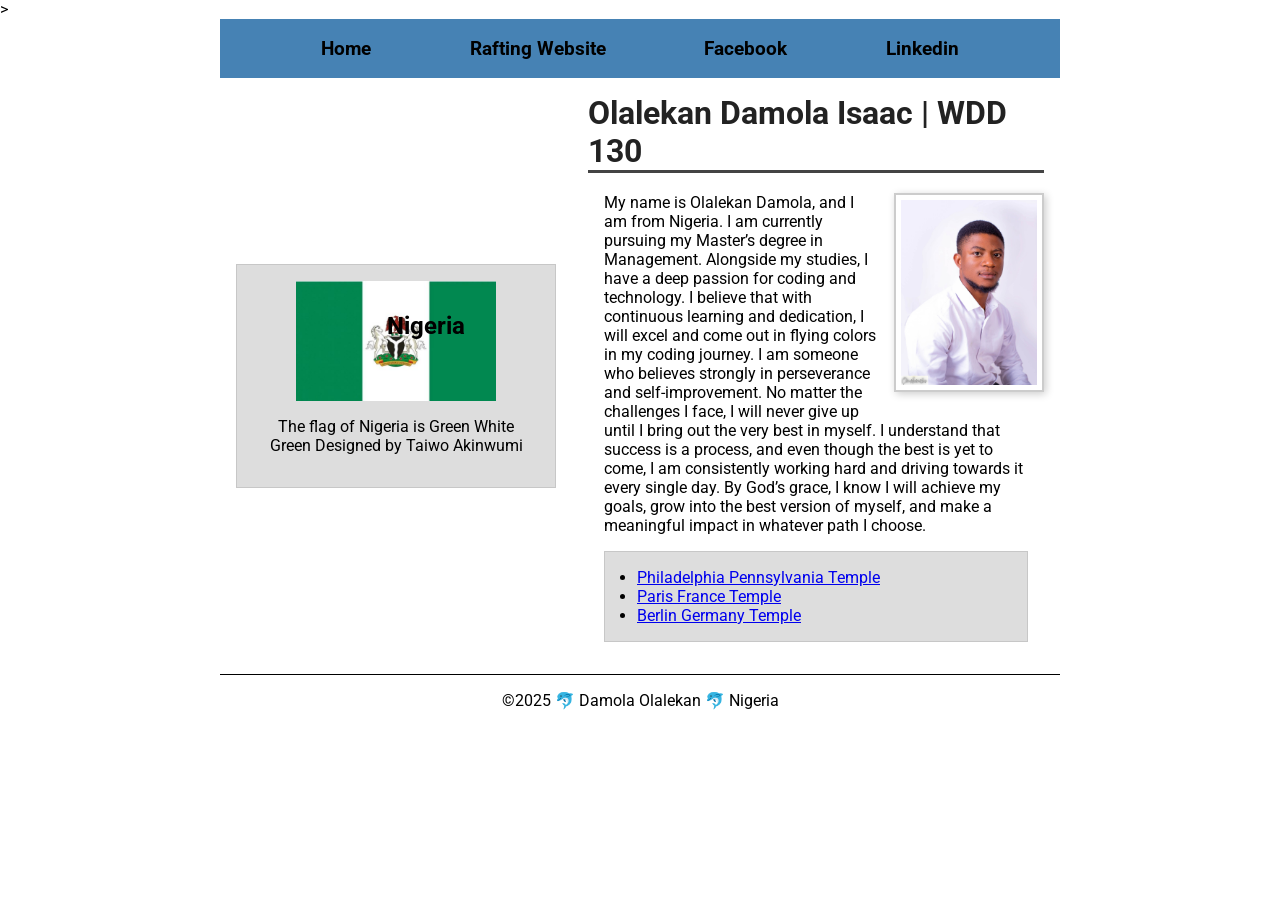
<file: index.html>
<!-- 27 January 2023 -->>
<!DOCTYPE html>
<html lang="en-US">

<head>
    <meta charset="utf-8">
    <meta name="viewport" content="width=device-width, initial-scale=1.0">
    <title> WDD 130 | Damola Olalekan </title>
    <meta name="description" content="This is the home page for my web development course.">
    <meta name="author" content="Damola Olalekan">

    <link rel="stylesheet" href="styles/styles.css">
    <link rel="preconnect" href="https://fonts.googleapis.com">
    <link rel="preconnect" href="https://fonts.gstatic.com" crossorigin>
    <link href="https://fonts.googleapis.com/css2?family=Roboto:ital,wght@0,100..900;1,100..900&display=swap"
        rel="stylesheet">
</head>

<body>
    <header>
        <nav>
            <a href="#">Home</a>
            <a href="wwr/">Rafting Website</a>
            <a href=" https://facebook.com">Facebook</a>
            <a href="https://linkedin.com">Linkedin</a>
        </nav>
    </header>
    <div class="grid">
        <main>
            <h1>Olalekan Damola Isaac | WDD 130</h1>
            <img src="images/profile.jpg" alt="Damola Olalekan" width="200">
            <p>My name is Olalekan Damola, and I am from Nigeria. I am currently pursuing my Master’s degree in
                Management.
                Alongside
                my studies, I have a deep passion for coding and technology. I believe that with continuous learning and
                dedication, I
                will excel and come out in flying colors in my coding journey.

                I am someone who believes strongly in perseverance and self-improvement. No matter the challenges I
                face, I
                will never
                give up until I bring out the very best in myself. I understand that success is a process, and even
                though
                the best is
                yet to come, I am consistently working hard and driving towards it every single day.

                By God’s grace, I know I will achieve my goals, grow into the best version of myself, and make a
                meaningful
                impact in
                whatever path I choose.</p>
            <ul class="box indent">
                <li><a href="https://www.churchofjesuschrist.org/temples/details/philadelphia-pennsylvania-temple"
                        target="_blank">Philadelphia Pennsylvania Temple</a></li>
                <li><a href="https://www.churchofjesuschrist.org/temples/details/paris-france-temple"
                        target="_blank">Paris
                        France Temple</a></li>
                <li><a href="https://www.churchofjesuschrist.org/temples/details/lima-peru-los-olivos-temple"
                        target="_blank">Berlin Germany Temple</a></li>
            </ul>
        </main>
        <aside class="box">
            <h2>Nigeria</h2>
            <img src="images/flag-500x302.jpg" alt="Nigeria Flag">
            <p>The flag of Nigeria is Green White Green Designed by Taiwo Akinwumi</p>
        </aside>
    </div>
    <footer>
        <p>©️2025 🐬 Damola Olalekan 🐬 Nigeria</p>
    </footer>

</body>

</html>
</file>
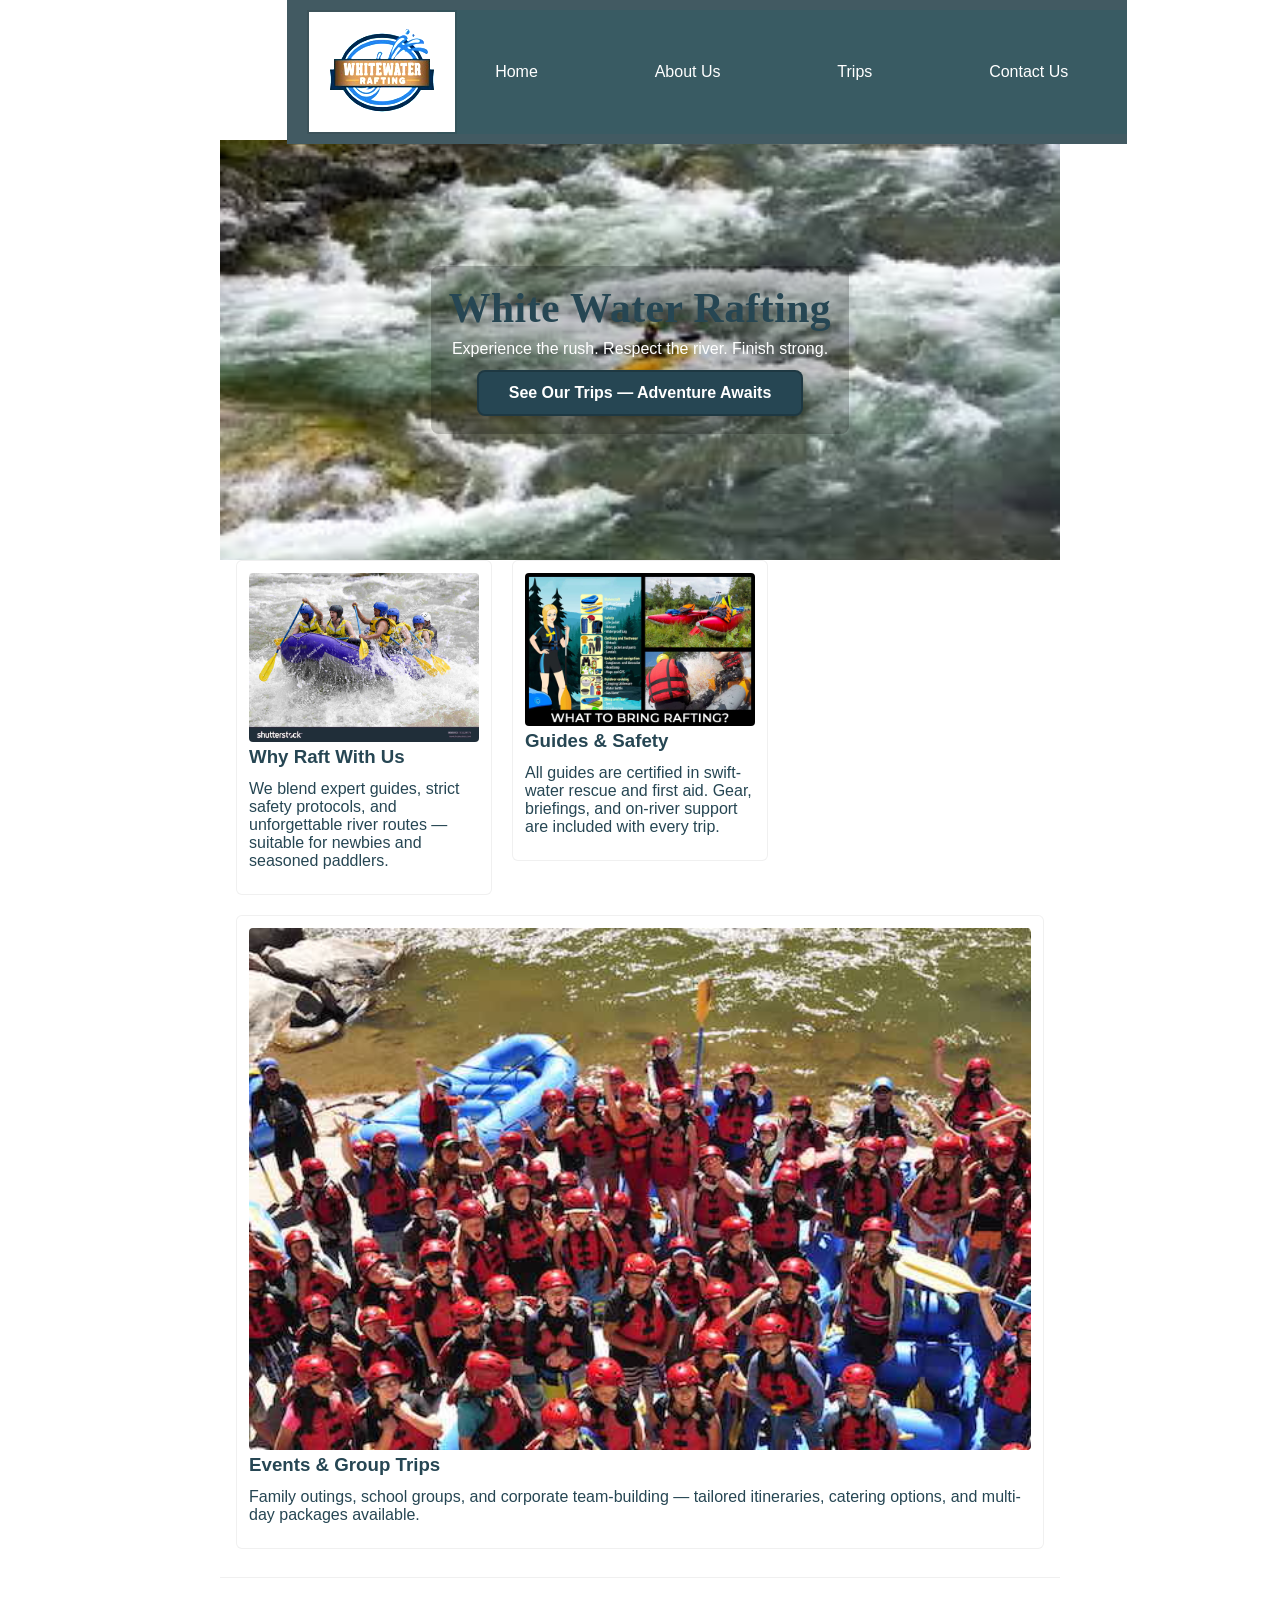
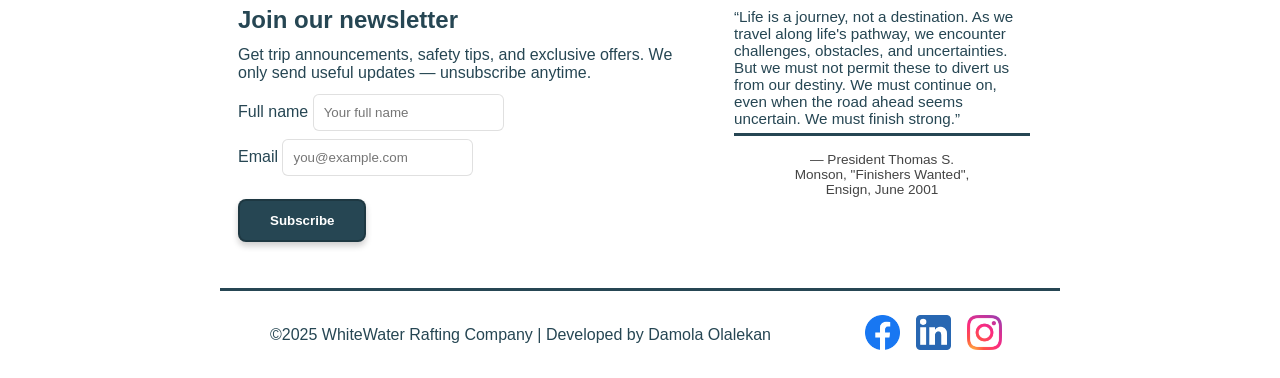
<file: wwr/index.html>
<!DOCTYPE html>
<html lang="en">

<head>
    <meta charset="UTF-8">
    <meta name="viewport" content="width=device-width, initial-scale=1.0">
    <title>White Water Rafting -Home</title>
    <meta name="description"
        content="Home — White Water Rafting. Adventures, trips, and newsletter sign-up for river rafting excursions." />
    <link rel="stylesheet" href="styles/rafting.css">
</head>

<body>
    <header>
        <img src="images/wwrblue.jpg" alt="WhiteWater Rafting Logo">
        <nav>
            <a href="index.html">Home</a>
            <a href="about.html">About Us</a>
            <a href="trips.html">Trips</a>
            <a href="contact.html">Contact Us</a>
        </nav>

    </header>
    <main>
        <section class="hero2" role="region" aria-label="Hero banner">
            <div class="hero-content">
                <h1 class="h1">White Water Rafting</h1>
                <p class="hero-sub">Experience the rush. Respect the river. Finish strong.</p>
                <a class="btn btn-primary" href="trips.html">See Our Trips — Adventure Awaits</a>
            </div>
        </section>

        <section class="intro-grid container">
            <h2 class="sr-only">Our purpose and offerings</h2>

            <article class="grid-item">
                <figure>
                    <img src="images/group-rapids.jpg" alt="Group navigating rapids" width="400" height="260">
                    <figcaption class="sr-only">Group navigating rapids</figcaption>
                </figure>
                <h3>Why Raft With Us</h3>
                <p>We blend expert guides, strict safety protocols, and unforgettable river routes — suitable for
                    newbies
                    and seasoned paddlers.</p>
            </article>

            <article class="grid-item">
                <figure>
                    <img src="images/guide-safety.jpg" alt="Guide giving safety instructions" width="400" height="260">
                    <figcaption class="sr-only">Guide explaining safety</figcaption>
                </figure>
                <h3>Guides & Safety</h3>
                <p>All guides are certified in swift-water rescue and first aid. Gear, briefings, and on-river support
                    are
                    included with every trip.</p>
            </article>

            <article class="grid-item wide">
                <figure>
                    <img src="images/group-celebrate.jpg" alt="Group celebrating after trip" width="800" height="260">
                    <figcaption class="sr-only">Group celebrating after trip</figcaption>
                </figure>
                <h3>Events & Group Trips</h3>
                <p>Family outings, school groups, and corporate team-building — tailored itineraries, catering options,
                    and
                    multi-day packages available.</p>
            </article>
        </section>


        <section class="newsletter-cta container">
            <div class="newsletter">
                <h2 id="newsletter-heading">Join our newsletter</h2>
                <p>Get trip announcements, safety tips, and exclusive offers. We only send useful updates — unsubscribe
                    anytime.</p>

                <form action="#" method="post" class="newsletter-form" novalidate>
                    <div class="form-row">
                        <label for="name">Full name</label>
                        <input id="name" name="name" type="text" required placeholder="Your full name" />
                    </div>

                    <div class="form-row">
                        <label for="email">Email</label>
                        <input id="email" name="email" type="email" required placeholder="you@example.com" />
                    </div>

                    <div class="form-row">
                        <button class="btn btn-primary" type="submit">Subscribe</button>
                    </div>
                </form>
            </div>

            <aside class="quote">
                <blockquote>
                    “Life is a journey, not a destination. As we travel along life's pathway, we encounter challenges,
                    obstacles, and uncertainties. But we must not permit these to divert us from our destiny. We must
                    continue on, even when the road ahead seems uncertain. We must finish strong.”
                    <footer>— President Thomas S. Monson, "Finishers Wanted", Ensign, June 2001</footer>
                </blockquote>
            </aside>
        </section>
    </main>
    <footer>
        <p>©️2025 WhiteWater Rafting Company | Developed by Damola Olalekan</p>
        <nav class="socialmedia">
            <a href="https://facebook.com">
                <img src="images/facebook.png" alt="Facebook Icon">
            </a>
            <a href="https://linkedin.com">
                <img src="images/linkedin.png" alt="LinkedIn Icon">
            </a>
            <a href="https://instagram.com">
                <img src="images/instagram.png" alt="Instagram Icon">
            </a>
        </nav>
    </footer>
</body>

</html>
</file>
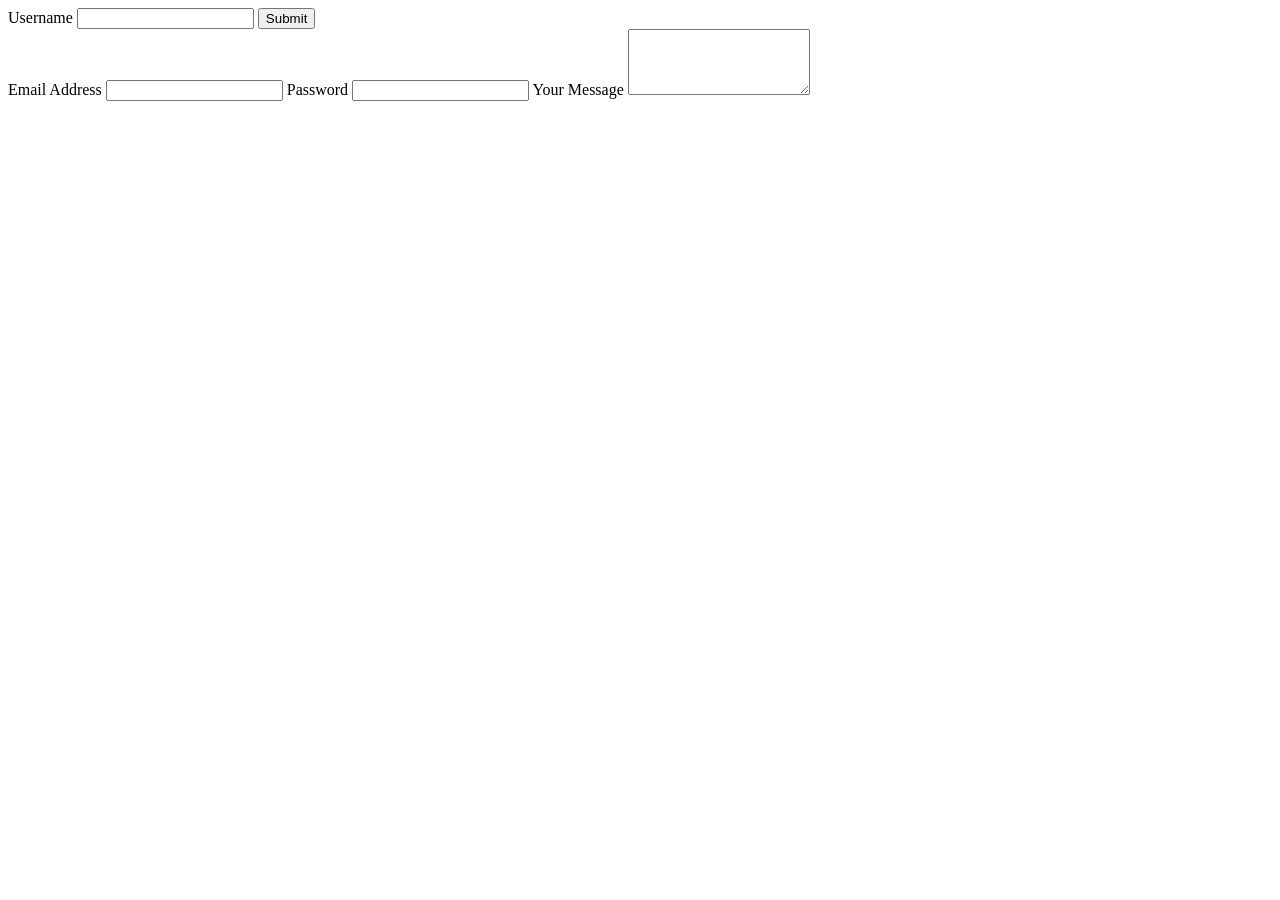
<file: form.html>
<!DOCTYPE html>
<html lang="en">

<head>
    <meta charset="UTF-8">
    <meta name="viewport" content="width=device-width, initial-scale=1.0">
    <title>Document</title>
</head>

<body>

    <form>
        <label for="username">Username</label>
        <input type="text" id="username" name="username">
        <button type="submit">Submit</button>
    </form>

    <form>
        <label for="email">Email Address</label>
        <input type="email" id="email" name="email">

        <label for="password">Password</label>
        <input type="password" id="password" name="password">

        <label for="message">Your Message</label>
        <textarea id="message" name="message" rows="4"></textarea>

        <label for=""></label>
    </form>

</body>

</html>
</file>
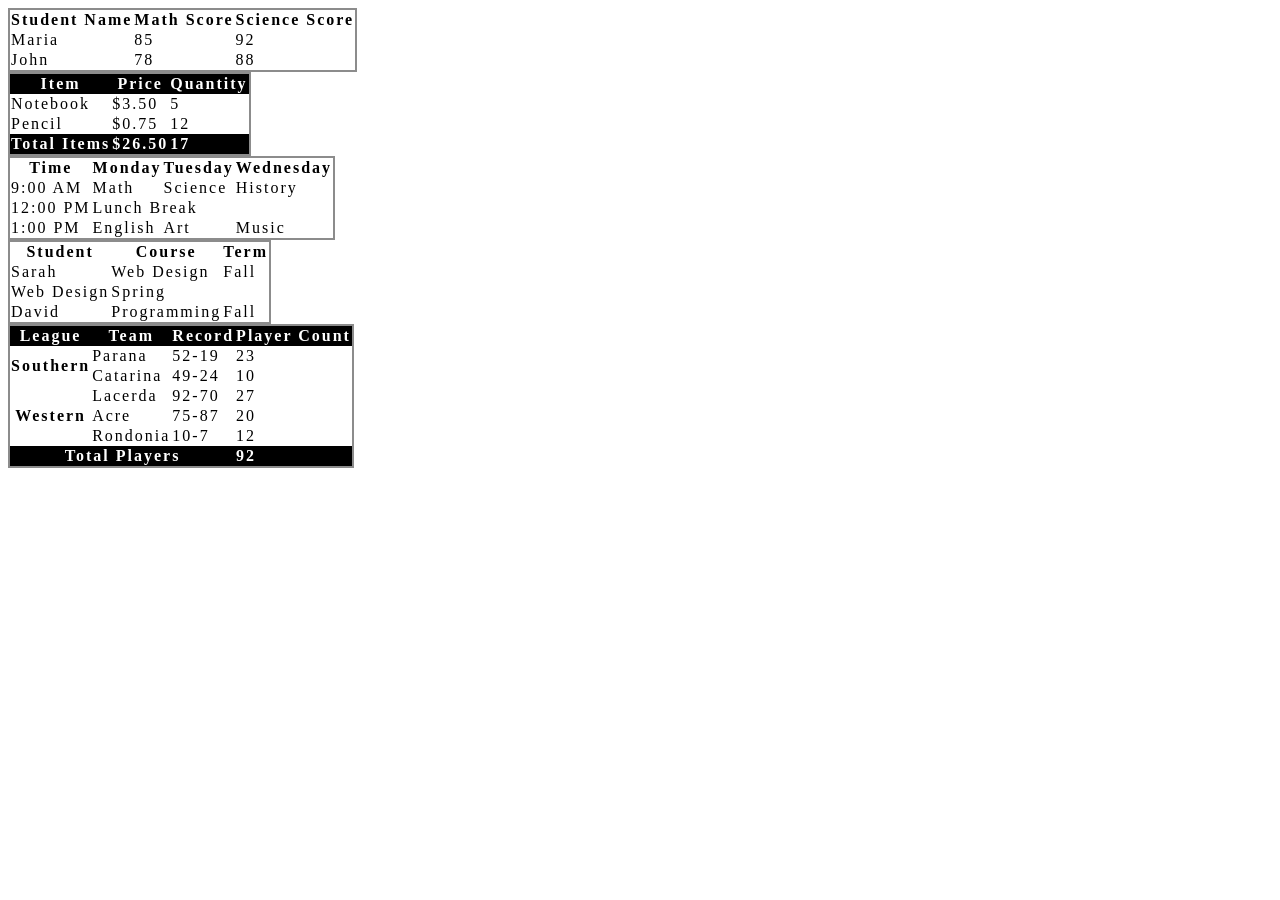
<file: Table.html>
<!DOCTYPE html>
<html lang="en">

<head>
    <meta charset="UTF-8">
    <meta name="viewport" content="width=device-width, initial-scale=1.0">
    <title>Document</title>
    <link rel="stylesheet" href="table.css">
</head>

<body>
    <table>
        <tr>
            <th>Student Name</th>
            <th>Math Score</th>
            <th>Science Score</th>
        </tr>
        <tr>
            <td>Maria</td>
            <td>85</td>
            <td>92</td>
        </tr>
        <tr>
            <td>John</td>
            <td>78</td>
            <td>88</td>
        </tr>
    </table>


    <table>
        <thead>
            <tr>
                <th>Item</th>
                <th>Price</th>
                <th>Quantity</th>
            </tr>
        </thead>
        <tbody>
            <tr>
                <td>Notebook</td>
                <td>$3.50</td>
                <td>5</td>
            </tr>
            <tr>
                <td>Pencil</td>
                <td>$0.75</td>
                <td>12</td>
            </tr>
        </tbody>
        <tfoot>
            <tr>
                <td>Total Items</td>
                <td>$26.50</td>
                <td>17</td>
            </tr>
        </tfoot>
    </table>

    <table>
        <tr>
            <th>Time</th>
            <th>Monday</th>
            <th>Tuesday</th>
            <th>Wednesday</th>
        </tr>

        <tr>
            <td>9:00 AM</td>
            <td>Math</td>
            <td>Science</td>
            <td>History</td>
        </tr>

        <tr>
            <td>12:00 PM</td>
            <td colspan="3">Lunch Break</td>
        </tr>

        <tr>
            <td>1:00 PM </td>
            <td>English</td>
            <td>Art</td>
            <td>Music</td>
        </tr>
    </table>

    <table>
        <tr>
            <th>Student</th>
            <th>Course</th>
            <th>Term</th>
        </tr>
        <tr>
            <td rowspan="" 2>Sarah</td>
            <td>Web Design</td>
            <td>Fall</td>
        </tr>
        <tr>
            <td>Web Design</td>
            <td>Spring</td>
        </tr>
        <tr>
            <td>David</td>
            <td>Programming</td>
            <td>Fall</td>
        </tr>
    </table>


    <table>
        <thead>
            <tr>
                <th>League</th>
                <th>Team</th>
                <th>Record</th>
                <th>Player Count</th>
            </tr>
        </thead>
        <tbody>
            <tr>
                <th rowspan="2">Southern</th>
                <td>Parana</td>
                <td>52-19</td>
                <td>23</td>
            </tr>
            <tr>
                <td>Catarina</td>
                <td>49-24</td>
                <td>10</td>
            </tr>
            <tr>
                <th rowspan="3">Western</th>
                <td>Lacerda</td>
                <td>92-70</td>
                <td>27</td>
            </tr>
            <tr>
                <td>Acre</td>
                <td>75-87</td>
                <td>20</td>
            </tr>
            <tr>
                <td>Rondonia</td>
                <td>10-7</td>
                <td>12</td>
            </tr>
        </tbody>
        <tfoot>
            <tr>
                <th colspan="3">Total Players</th>
                <td>92</td>
            </tr>
            </tbody>
    </table>

</body>

</html>
</file>
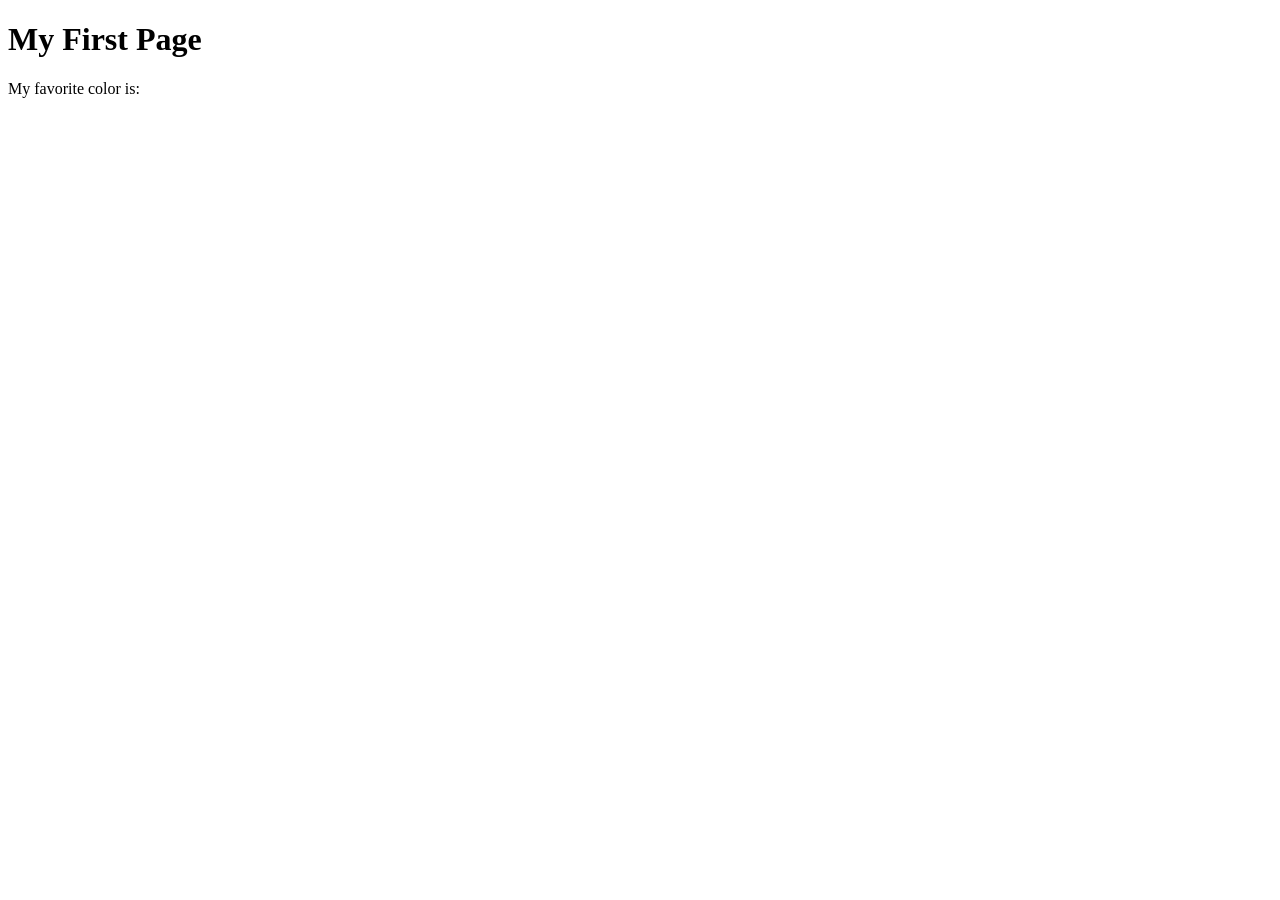
<file: week01/first-page.html>
<!DOCTYPE html>
<html lang="en">
<head>
    <meta charset="UTF-8">
    <meta name="viewport" content="width=device-width, initial-scale=1.0">
    <title>My First Page</title>
</head>
<body>
    <h1>My First Page</h1>
    <p>My favorite color is: </p>
</body>
</html>
</file>
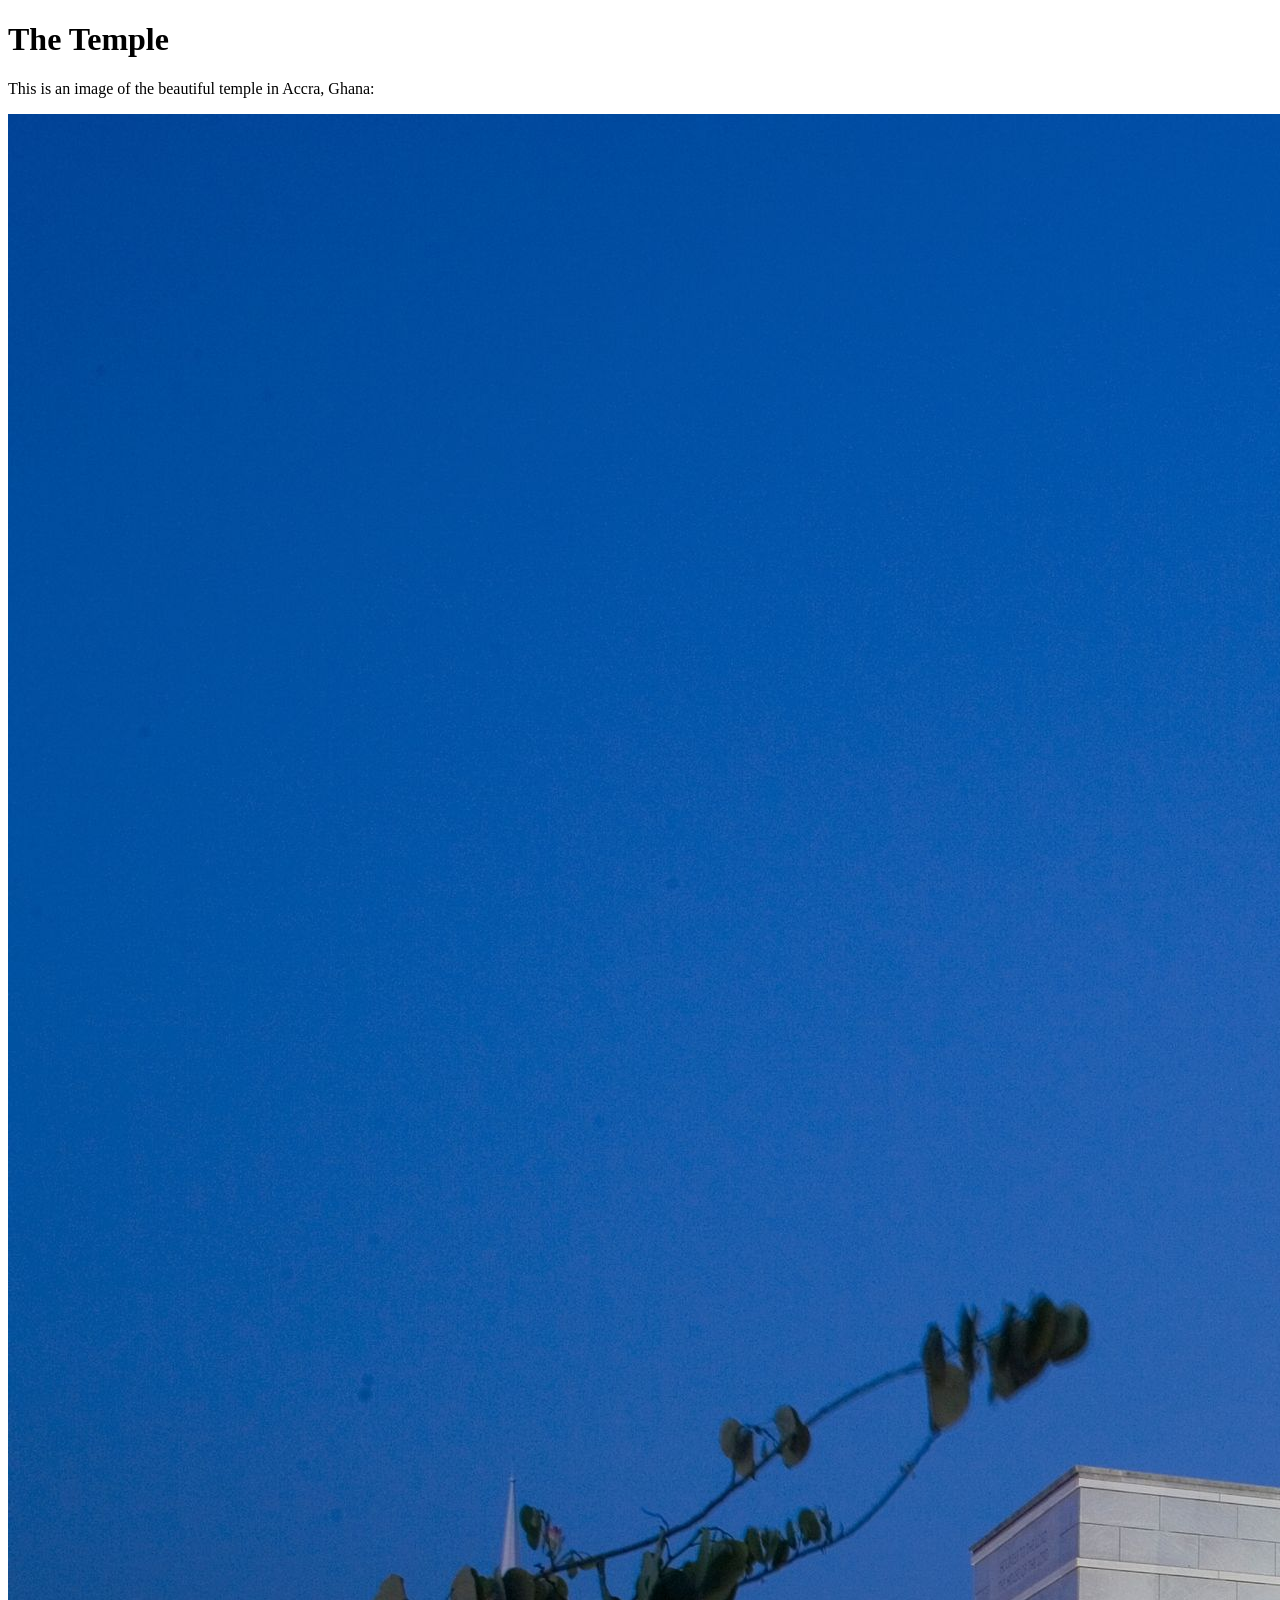
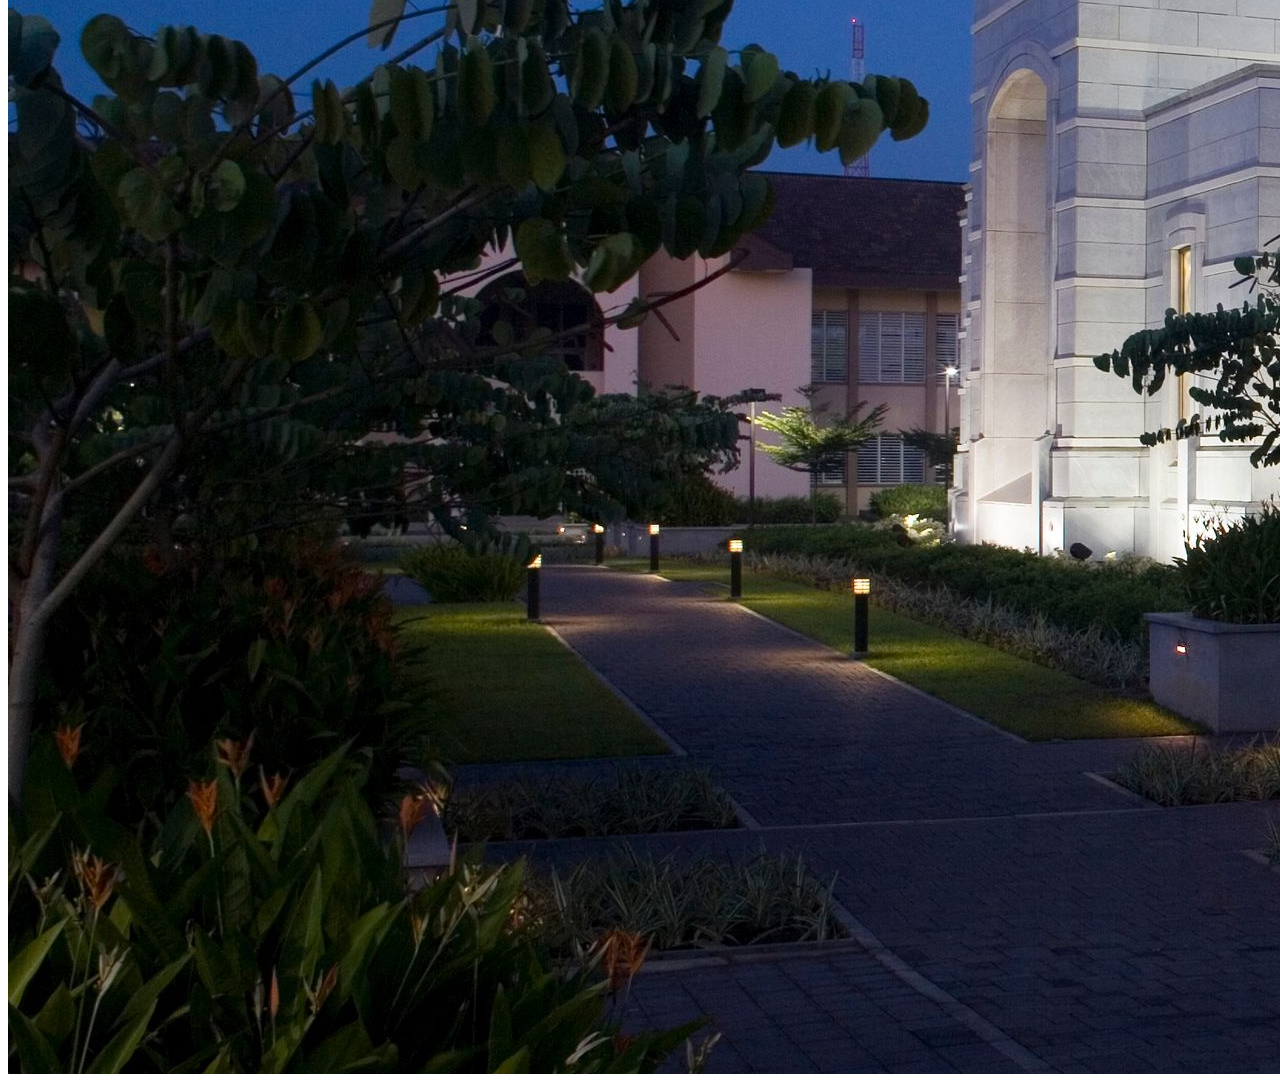
<file: week01/images.html>
<!DOCTYPE html>
<html lang="en">
<head>
    <meta charset="UTF-8">
    <meta name="viewport" content="width=device-width, initial-scale=1.0">
    <title>Temple Image</title>
</head>
<body>
    <h1>The Temple</h1>
    <p>This is an image of the beautiful temple in Accra, Ghana:</p>
    <img src="images/temple-large.jpeg" alt="The Accra Ghana Temple">
    
</body>
</html>
</file>
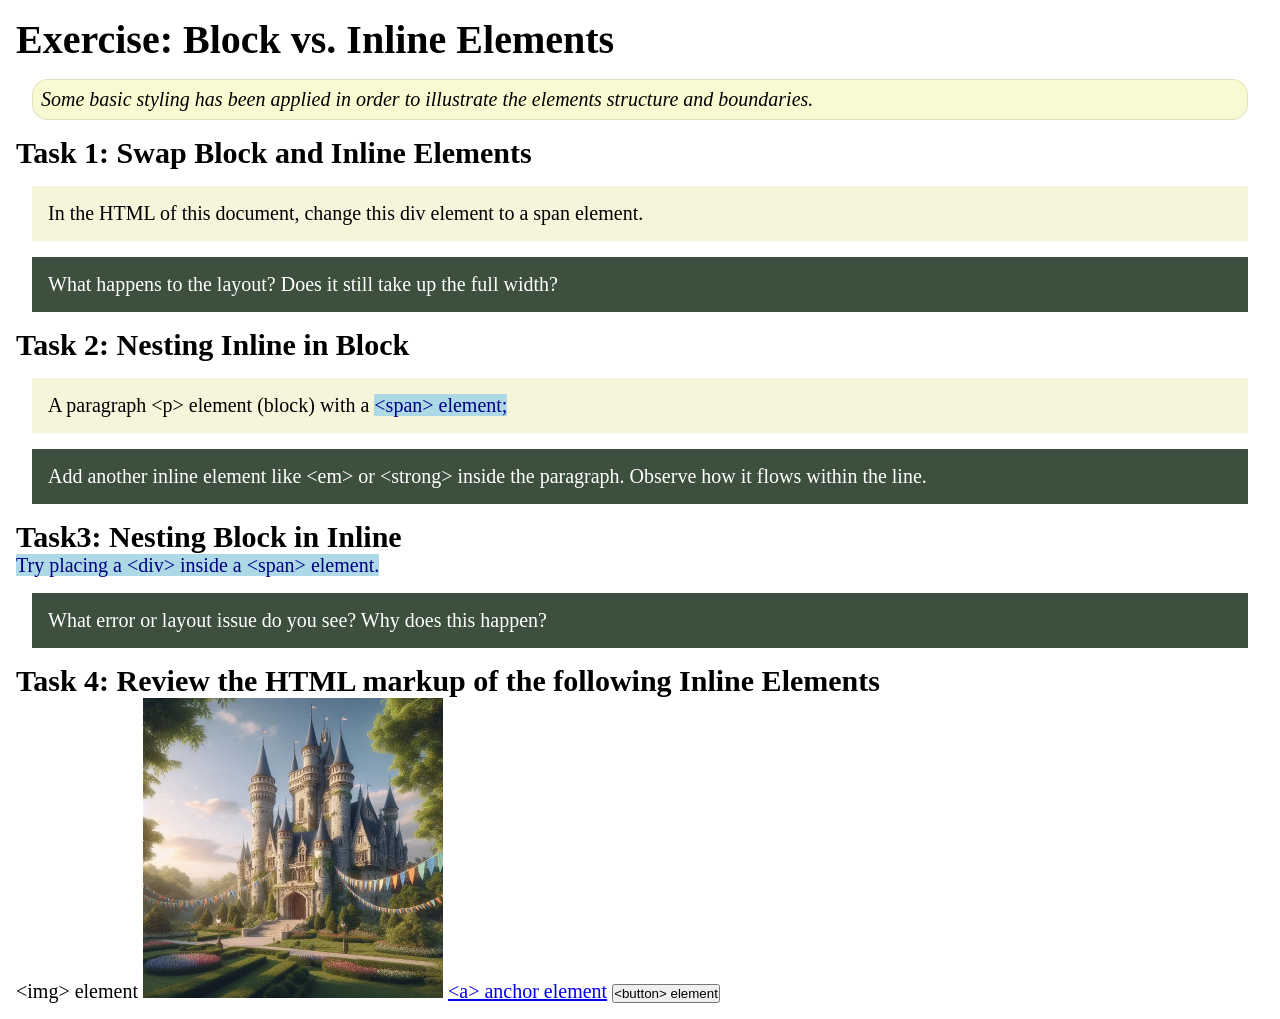
<file: week02/block-vs-inline.html>
<!DOCTYPE html>
<html lang="en">

<head>
    <meta charset="UTF-8">
    <meta name="viewport" content="width=device-width, initial-scale=1.0">
    <title>Exercise: Block vs. Inline Elements</title>
    <link rel="stylesheet" href="styles/block-vs-inline.css">
</head>

<body>
    <main>
        <h1>Exercise: Block vs. Inline Elements</h1>
        <p class="note">Some basic styling has been applied in order to illustrate the elements structure and
            boundaries.</p>

        <h2>Task 1: Swap Block and Inline Elements</h2>
        <div>In the HTML of this document, change this div element to a span element.</div>

        <p class="question">What happens to the layout? Does it still take up the full width?</p>

        <h2>Task 2: Nesting Inline in Block</h2>
        <p>A paragraph &lt;p&gt; element (block) with a <span>&lt;span&gt; element;</span></p>
        <p class="question">Add another inline element like &lt;em&gt; or &lt;strong&gt; inside the paragraph. Observe
            how it flows within the line.</p>

        <h2>Task3: Nesting Block in Inline</h2>
        <span>Try placing a &lt;div&gt; inside a &lt;span&gt; element.</span>
            <p class="question">What error or layout issue do you see? Why does this happen?</p>


            <h2>Task 4: Review the HTML markup of the following Inline Elements</h2>
        &lt;img&gt; element
        <img src="images/castle.webp" alt="placeholder image (images are inline)" width="300" height="300">
        <a href="https://churchofjesuschrist.org">&lt;a&gt; anchor element</a>
        <button type="button">&lt;button&gt; element</button>
    </main>
</body>

</html>
</file>
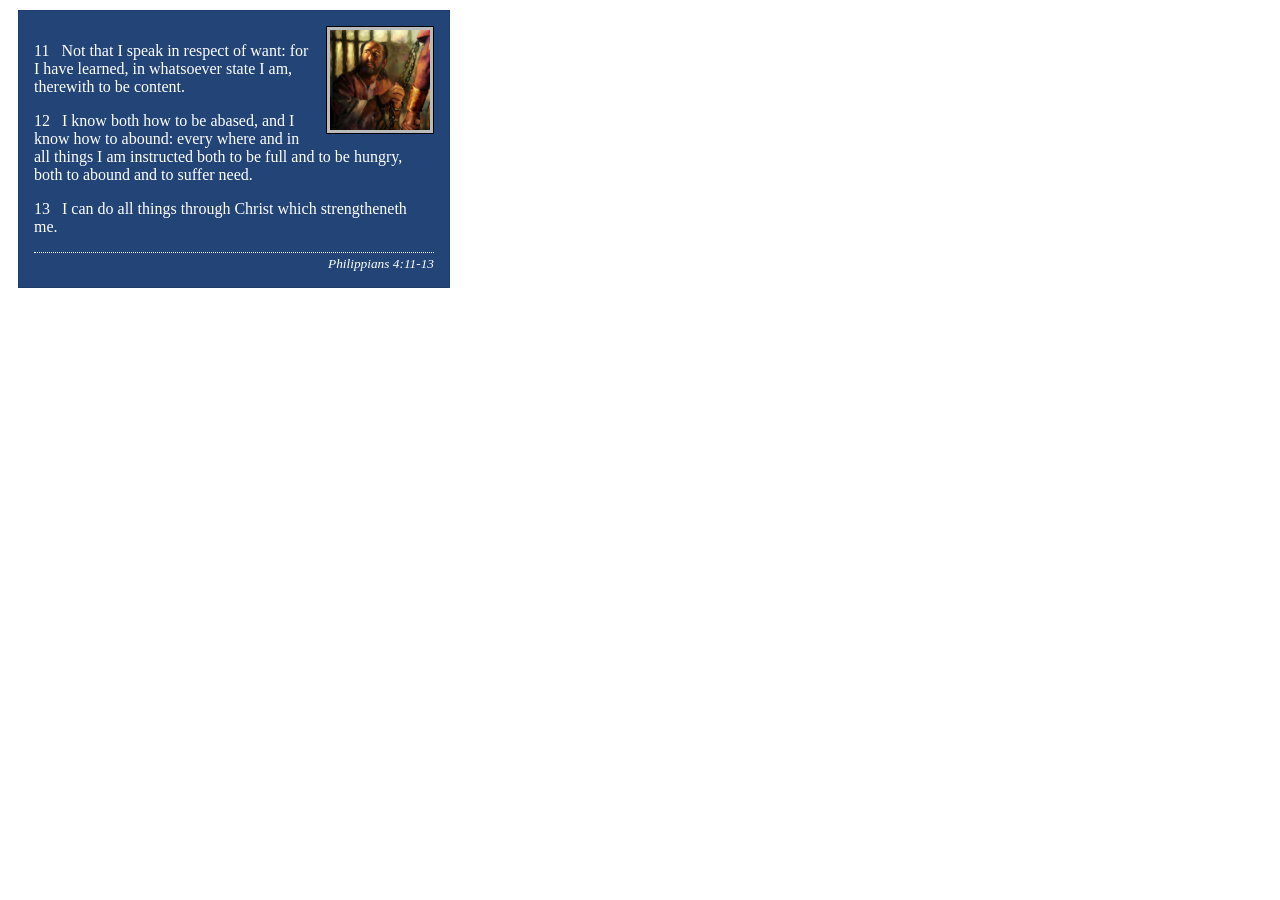
<file: week02/box-model-solution.html>
<!DOCTYPE html>
<html lang="en">
<head>
    <meta charset="UTF-8">
    <meta name="viewport" content="width=device-width, initial-scale=1.0">
    <title>Box Model Activity</title>
    <link rel="stylesheet" href="styles/box-model-solution.css">
</head>
<body>
    <main>
        <div class="callout">
            <img src="images/apostle-paul-imprisoned.webp" alt="Paul the Apostle - Imprisoned in Rome" width="200" height="200">
            <blockquote>
                <p>11 &nbsp; Not that I speak in respect of want: for I have learned, in whatsoever state I am, therewith to be content.</p>
                <p>12 &nbsp; I know both how to be abased, and I know how to abound: every where and in all things I am instructed both to be full and to be hungry, both to abound and to suffer need.</p>
                <p>13 &nbsp; I can do all things through Christ which strengtheneth me.</p>
            </blockquote>
            <cite>Philippians 4:11-13</cite>
        </div>
    </main>
</body>
</html>
</file>
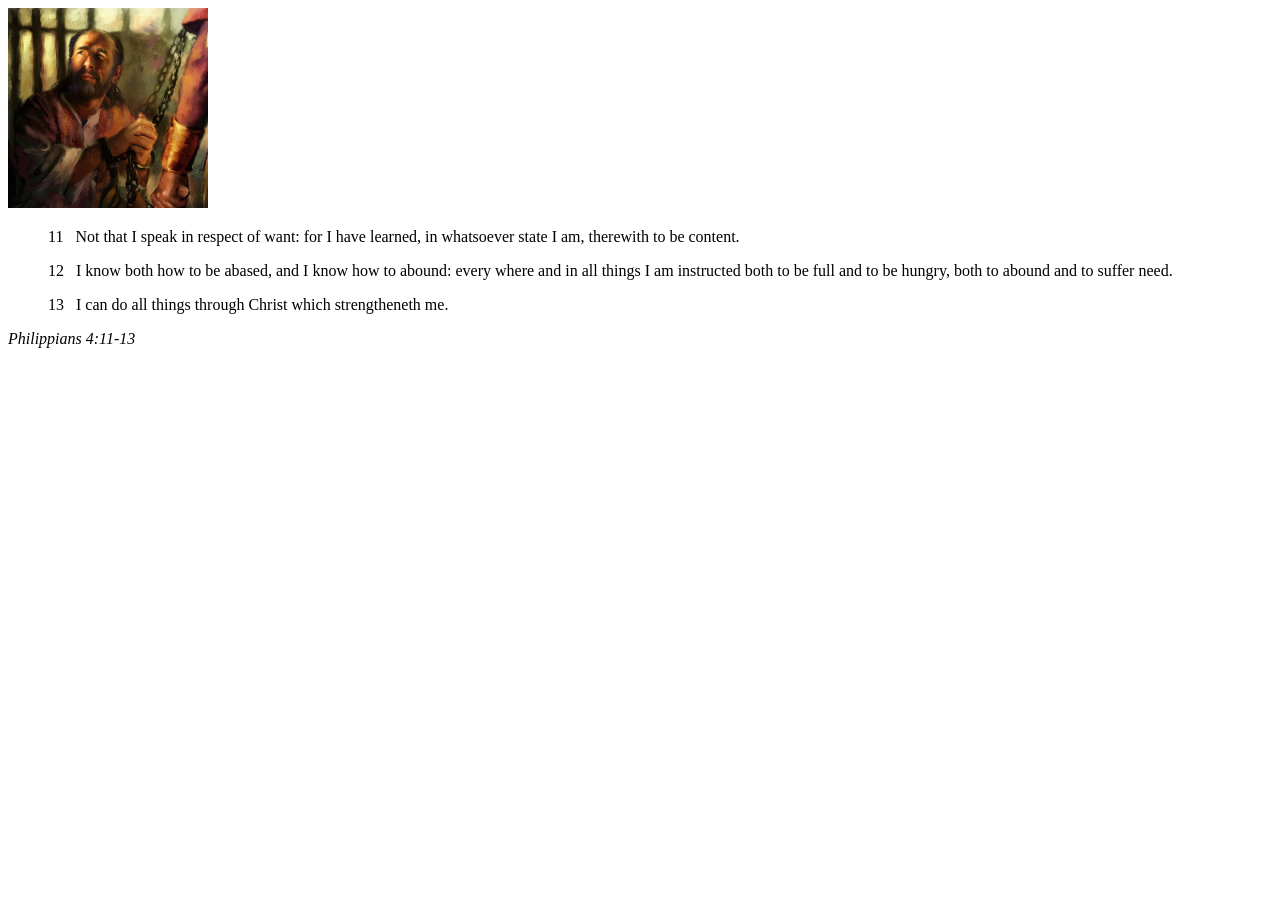
<file: week02/box-model.html>
<!DOCTYPE html>
<html lang="en">
<head>
    <meta charset="UTF-8">
    <meta name="viewport" content="width=device-width, initial-scale=1.0">
    <title>Box Model Activity</title>
</head>
<body>
    <main>
        <div class="callout">
            <img src="images/apostle-paul-imprisoned.webp" alt="Paul the Apostle - Imprisoned in Rome" width="200" height="200">
            <blockquote>
                <p>11 &nbsp; Not that I speak in respect of want: for I have learned, in whatsoever state I am, therewith to be content.</p>
                <p>12 &nbsp; I know both how to be abased, and I know how to abound: every where and in all things I am instructed both to be full and to be hungry, both to abound and to suffer need.</p>
                <p>13 &nbsp; I can do all things through Christ which strengtheneth me.</p>
            </blockquote>
            <cite>Philippians 4:11-13</cite>
        </div>
    </main>
</body>
</html>
</file>
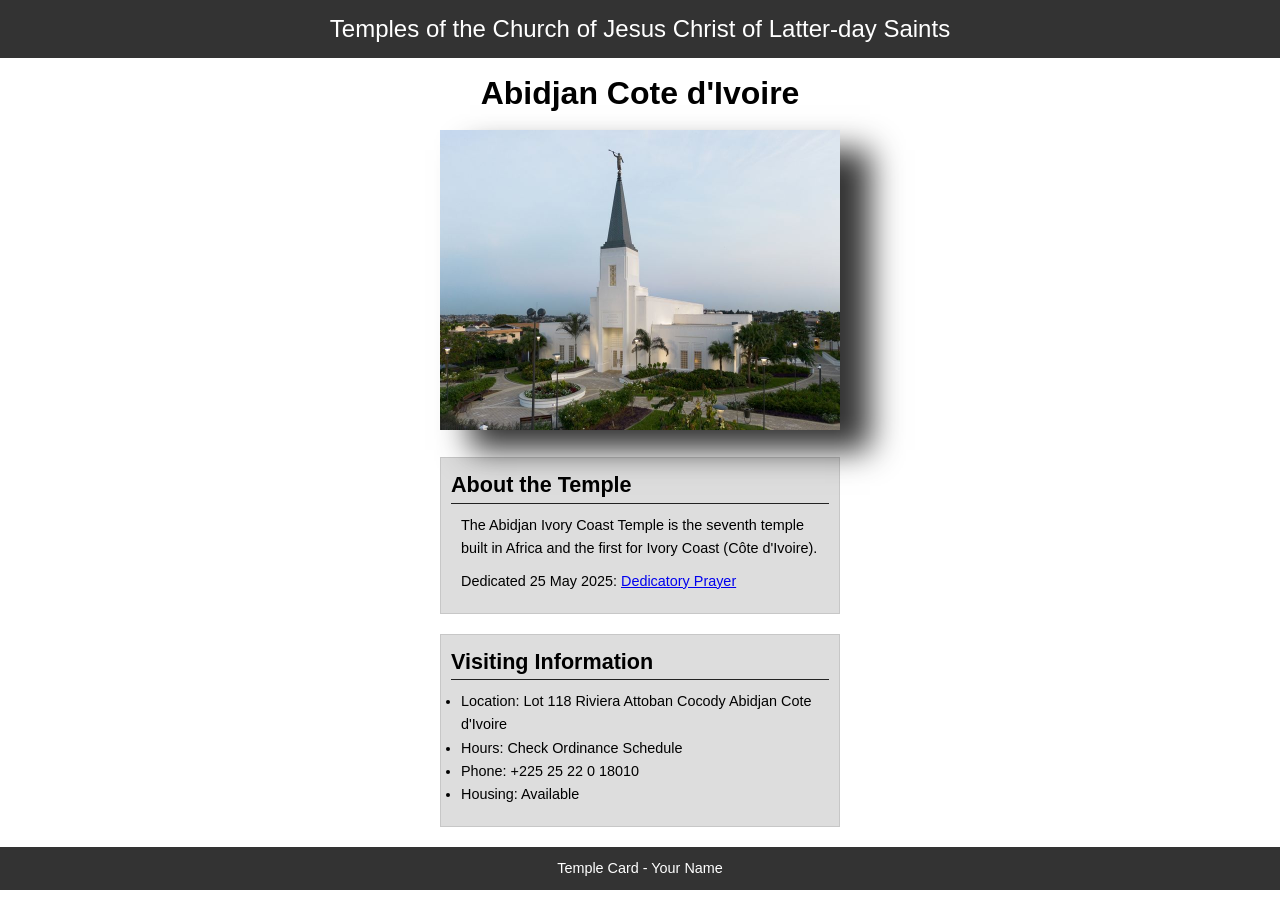
<file: week02/temple.html>
<!DOCTYPE html>
<html lang="en">

<head>
    <meta charset="UTF-8">
    <meta name="viewport" content="width=device-width, initial-scale=1.0">
    <title>Temple Card - Abidjan Cote d'Ivoire</title>
    <link rel="stylesheet" href="styles/Temple.css">
</head>

<body>
    <header>
        <p>Temples of the Church of Jesus Christ of Latter-day Saints</p>
    </header>
    <main>
        <h1>Abidjan Cote d'Ivoire</h1>
        <picture>
            <img src="images/abidjan-ivory-coast.jpeg" alt="Abidjan Cote d'Ivoire Temple">
        </picture>
        <section>
            <h2>About the Temple</h2>
            <p>The Abidjan Ivory Coast Temple is the seventh temple built in Africa and the first for Ivory Coast (Côte
                d'Ivoire).</p>
            <p>Dedicated 25 May 2025: <a
                    href="https://www.churchofjesuschrist.org/temples/dedicatory-prayer/abidjan-ivory-coast-temple/2025-05-25?lang=eng"
                    target="_blank" rel="noopener noreferrer">Dedicatory Prayer</a></p>
        </section>
        <section>
            <h2>Visiting Information</h2>
            <ul>
                <li>Location: Lot 118 Riviera Attoban Cocody Abidjan Cote d'Ivoire</li>
                <li>Hours: Check Ordinance Schedule</li>
                <li>Phone: +225 25 22 0 18010</li>
                <li>Housing: Available</li>
            </ul>
        </section>
    </main>
    <footer>
        <p>Temple Card - Your Name</p>
    </footer>
</body>

</html>
</file>
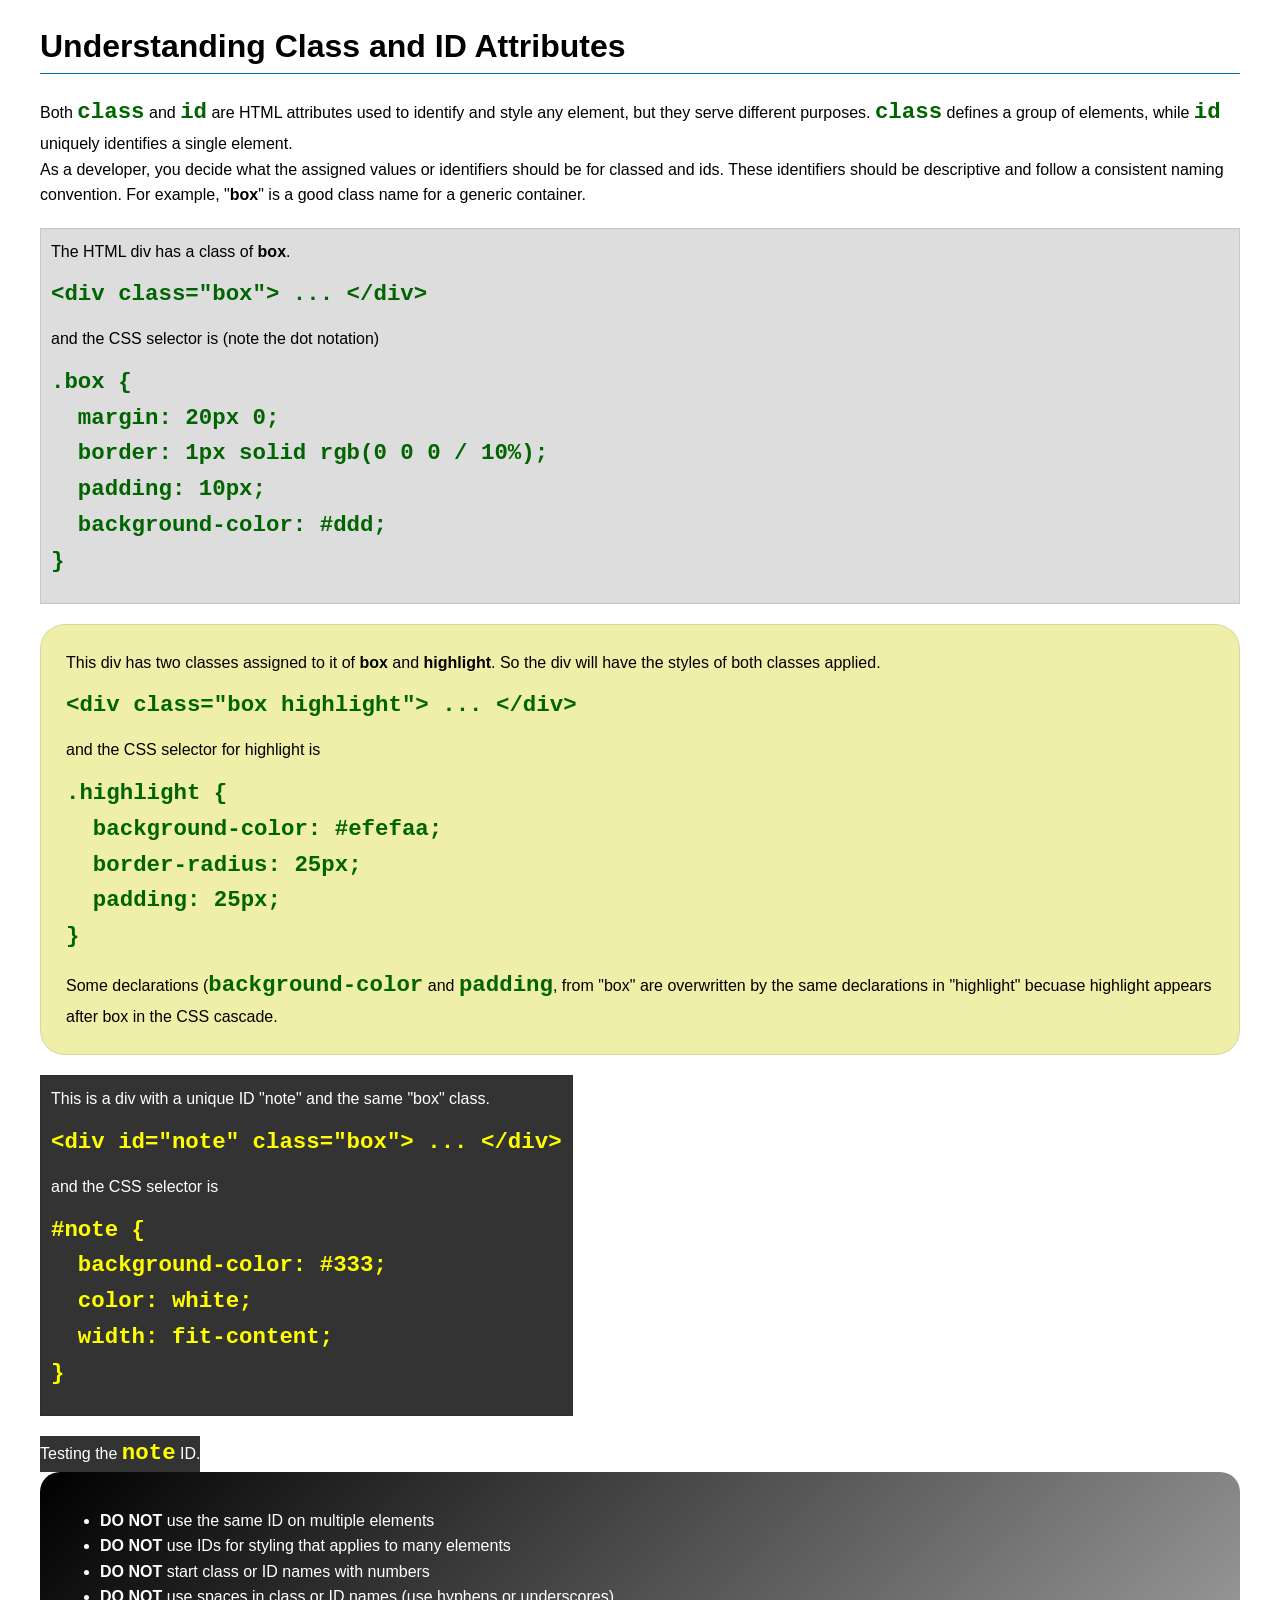
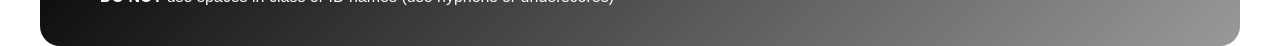
<file: week03/class-and-id.html>
<!DOCTYPE html>
<html lang="en">

<head>
    <meta charset="UTF-8">
    <meta name="viewport" content="width=device-width, initial-scale=1.0">
    <title>Class vs ID Attributes</title>
    <link rel="stylesheet" href="styles/class-and-id.css">
</head>

<body>
    <h1>Understanding Class and ID Attributes</h1>
    <p>Both <code>class</code> and <code>id</code> are HTML attributes used to identify and style any element, but they
        serve different purposes. <code>class</code> defines a group of elements, while <code>id</code> uniquely
        identifies a single element.</p>
    <p>As a developer, you decide what the assigned values or identifiers should be for classed and ids. These
        identifiers should be
        descriptive and follow a consistent naming convention. For example, "<strong>box</strong>" is a good class name
        for a generic container.</p>
    <div class="box">
        <p>The HTML div has a class of <strong>box</strong>.</p>
        <pre><code class="html">&lt;div class="box"&gt; ... &lt;/div&gt;</code></pre>
        and the CSS selector is (note the dot notation)
        <pre><code class="css">.box {
  margin: 20px 0;
  border: 1px solid rgb(0 0 0 / 10%);
  padding: 10px;
  background-color: #ddd; 
}</code></pre>
    </div>

    <div class="box highlight">
        <p>This div has two classes assigned to it of <strong>box</strong> and <strong>highlight</strong>. So the div
            will have the styles of both classes applied.</p>
        <pre><code class="html">&lt;div class="box highlight"&gt; ... &lt;/div&gt;</code></pre>
        and the CSS selector for highlight is
        <pre><code class="css">.highlight {
  background-color: #efefaa;
  border-radius: 25px;
  padding: 25px;
}</code></pre>
<p>Some declarations (<code>background-color</code> and <code>padding</code>, from "box" are overwritten by the same declarations in "highlight" becuase highlight appears after box in the CSS cascade.</p>
    </div>

    <div id="note" class="box">
        <p>This is a div with a unique ID "note" and the same "box" class.</p>
        <pre><code class="html">&lt;div id="note" class="box"&gt; ... &lt;/div&gt;</code></pre>
        and the CSS selector is
        <pre><code class="css">#note {
  background-color: #333;
  color: white;
  width: fit-content;
}</code></pre>
    </div>

    <div id="note">
        <p>Testing the <code>note</code> ID.</p>
    </div>

    <section id="best-practice">
        <ul>
            <li><strong>DO NOT</strong> use the same ID on multiple elements</li>
            <li><strong>DO NOT</strong> use IDs for styling that applies to many elements</li>
            <li><strong>DO NOT</strong> start class or ID names with numbers</li>
            <li><strong>DO NOT</strong> use spaces in class or ID names (use hyphens or underscores)</li>
        </ul>
    </section>




</body>

</html>
</file>
<file: styles/styles.css>
*{
    margin: 0;
    padding: 0;
    box-sizing: border-box;
}

body {
    font-size: 16px;
    font-family: Roboto, Arial, sans-serif;
}

nav {
    background-color: steelblue;
    padding: 10px;
}

nav a {
    padding: 10px;
    display: block;
    padding: 0.5rem;
    text-decoration: none;
    font-size: 1.2rem;
    color: #fff;
}

h1 {
    color: steelblue;
    border-bottom: 3px solid #444;
    margin-bottom: 20px;
    color: #222;
}

aside {
    width: 20em;
    margin: 1rem;
    border: 1px solid rgb(0 0 0 / 0.2);
    padding: 1rem;
    background-color: #eee;
    color: #333;
    text-align: center;
    position: relative;
    grid-column: 1/2;
    grid-row: 1/2;
}

aside img {
    width: 200px;
    height: auto;
}

aside h2 {
    position: absolute;
    top: 47px;
    left: 150px;
}

main{
    grid-column: 2/3;
    margin: 1rem;
}

main img {
    width: 150px;
    height: auto;
    border: 2px solid #ccc;
    padding: 5px;
    box-shadow: 2px 2px 8px rgba(0, 0, 0, 0.2);
    float: right;
    margin: 0 0 1rem 1rem;
}

p { 
    margin: 1rem;
}

footer {
    margin-top: 15px;
    border-top: 1px solid #000;
    text-align: center;
}

/* Class Selector*/
.box {
margin: 1rem;
padding: 1rem;
border: 1px solid rgba(0, 0 , 0,.1);
background-color: #ddd;
color: #000;
}

.indent {
    padding-left: 2rem;
}

header,.grid, footer {
    max-width: 840px;
    margin: 0 auto;
}

header nav{
    background-color: steelblue;
    display: flex;
    justify-content: space-evenly;
    align-items: center;
}

header a {
    text-decoration: none;
    color: black;
    font-weight: bold;
}

.grid {
    display: grid;
    align-items: center;
}
</file>
<file: wwr/styles/rafting.css>
:root {
    --primary-color: #ffffff;
    --secondary-color: #b96a27;
    --accent1-color: #264653;
    --accent2-color: #c49c32;

    --heading-font: "Times New Roman", Georgia, serif;
    --body-font: Arial, Helvetica, sans-serif;
}


* {
    margin: 0;
    padding: 0;
    box-sizing: border-box;
}


body {
    font-family: var(--body-font);
    color: var(--accent1-color);
    background-color: #ffffff;
}

header, main, aside, footer {
    max-width: 840px;
    margin: 0 auto;
}


header {
    background-color: var(--primary-color);
    padding: 10px 0;
    display: grid;
    grid-template-columns: 150px 1fr; 
    align-items: center;  
    color: #264653;
    background-color: #425a62;
    position: fixed;
    width: 100%;
    top: 0;
    z-index: 1000;
    left: 22.4%;
    margin: 0 auto;
}

header img {
    width: 100%;
    max-width: 100%;
    justify-self: center;
    margin-left: 40px;
    border:2px solid rgba(0,0,0,0.08);
    filter: brightness(1.2) contrast(1.5); 
}


header nav {
    display: flex;
    justify-content: space-around;
    align-items: center;
    height: 100%;
    background-color: #395b63;
    padding: auto;
}

header nav a {
    color: #ffffff;
    text-decoration: none;
    padding: 10px;
    display: block;  
}

.company-info {
    text-align: center;
    margin: 30px 0;
    margin-top: 160px;
}

.contact-section{
    display: flex;
    justify-content: center;
    gap: 40px;
    padding-right: 250px;
}

.map { 
    margin-top: 150px;
    
} 

.contact-form {
    width: 200px;
    display: flex;
    flex-direction: column;
}

.contact-form input, .contact-form textarea {
    padding: 10px;
    border: 1px solid #999;
    border-radius: 5px;
    margin-top: 5px;
}

.flex {

    margin: 5px;
}

.flex, .name, .email {
    display: flex;
    justify-content: center;
    gap: 10px;
}

 .email label {
    margin-top: 9px;
}

.name label {
    margin-top: 9px;
}

.flex label {
    margin-top: 50px;
}

.radio-group label {
    display: block;
    margin-top: 5px;
}

textarea {
    height: 100px;
    width: 200px;
}

.newsletter {
    margin-top: 10px;
}

button {
    margin-top: 15px;
    padding: 12px;
    background: #264653;
    color: #ffffff;
    border: none;
    border-radius: 5px;
    cursor: pointer;
}

.class-h2 {
    text-align: center;
    margin: 10px;
}


p {
    padding: 0;
    margin: 12px 0;
}

.adventures {
    background-color: #cbb5b5;
}

.adventures-flex {
    display: flex;
    justify-content: space-between;
    flex-wrap: wrap;
    gap: 10px;
    margin: 20px;
    max-width: 1200px;
}

.adventures-flex figure {
    flex-basis: 18%;
    text-align: center;
    margin: 0;
}

.adventures-flex img {
    width: 100%;
    height: auto;
    display: block;
}

figcaption {
    font-style: italic;
    padding: 5px 0;
}

footer {
    display: flex;
    justify-content: space-between;
    align-items: center;
    padding: 16px 50px;
    border-top: 3px solid var(--accent1-color);
    text-align: center;
}

footer nav {
    display: flex;
    justify-content: space-around;
    align-items: center;
    height: 100%;
    background-color: #fff;
    padding: auto;
}


footer img {
    width: 35px;
    height: 35px;
}

.socialmedia a {
    margin: 8px;
}

.container {
    max-width:var(--max-width);
    margin:0 auto;
    padding:0 16px;
}

.site-header {
  background:var(--accent);
  padding:18px 8px;
  display:flex;
  align-items:center;
  justify-content:space-between;
  border-bottom:4px solid rgba(0,0,0,0.06);
}

.site-header .brand img {
    height:56px;
    display:block;
}

.site-nav a{
  display:inline-block;
  margin-left:8px;
  padding:8px 12px;
  text-decoration:none;
  color:#111;
  border:1px solid rgba(0,0,0,0.12);
  border-radius:6px;
  background:#fff;
  font-weight:600;
}

.site-nav a.active {
  background:var(--accent-dark);
  color:#fff;
  border-color:transparent;
}

.hero2 {
  background-image: url("../images/river-flowing.jpg");
  background-size:cover;
  background-position:center;
  height:420px;
  position:relative;
  display:flex;
  align-items:center;
  justify-content:center;
  margin-top: 140px;
}

.hero-content {
  position:absolute;
  text-align:center;
  color:#fff;
  padding:18px;
  background: rgba(0,0,0,0.22);
  border-radius:8px;
}

.hero-content h1 {
  margin:0 0 8px;
  font-size:2.6rem;
  letter-spacing:0.5px;
}

.hero-sub {
    margin:0 0 12px;
}

.btn {
  display:inline-block;
  text-decoration:none;
  padding:10px 16px;
  border-radius:6px;
  border:0;
  cursor:pointer;
}

.btn-primary {  
  background-color: #264653;
  color: #fff;                        
  font-weight: 700;                  
  border: 2px solid rgba(0,0,0,0.2); 
  padding: 12px 30px;                 
  border-radius: 8px;                  
  box-shadow: 0 4px 6px rgba(15, 8, 8, 0.2);
  transition: transform 0.2s ease, box-shadow 0.2s ease; 
  cursor: pointer;
  
}

.btn-secondary {
    background:#fff;
    color:var(--accent-dark);
    border:2px solid rgba(0,0,0,0.08);
}

.btn.large {
    padding:14px 20px;
    font-size:1.05rem;
    margin-bottom: 20px;
}

.intro-grid.container {
  display:grid;
  gap:20px;
  grid-template-columns: repeat(3, 1fr);
  align-items:start;
  margin-bottom:28px;
}

.grid-item {
    background:#fff; 
    border:1px solid rgba(0,0,0,0.06);
    padding:12px;
    border-radius:6px;
}

.grid-item img {
    width:100%;
    height:auto;
    border-radius:4px;
}

.grid-item.wide {
    grid-column: 1 / -1;
}

.newsletter-cta {
  display:grid;
  grid-template-columns: 1fr 320px;
  gap:20px;
  align-items:start;
  padding:18px;
  background:var(--muted);
  border-top:1px solid rgba(0,0,0,0.06);
  margin-bottom:28px;
}

.newsletter h2 {
    margin-top:0;
}

.newsletter-form {
    display:grid;
    gap:8px;
    max-width:420px;
}

.newsletter-form input {
  padding:10px;
  border-radius:6px;
  border:1px solid rgba(0,0,0,0.12);
}

.quote {
    font-size:0.95rem;
}

blockquote {
    margin:0;
    padding:12px;
    border-left:4px solid var(--accent-dark);
    background:#fff;border-radius:4px;
}

blockquote footer {
    font-size:0.85rem;
    color:#444;
    margin-top:6px;
}

.trips-hero {
    padding:32px;
    text-align:center;
    background:linear-gradient(180deg,#fff,#f8f8ff);
    border-bottom:20px solid rgba(0,0,0,0.04);
    margin-top: 120px;
}

.trip-cards {
    display:grid;
    grid-template-columns: repeat(auto-fit, minmax(320px, 1fr));
    gap:20px;
    padding:24px;
    max-width:var(--max-width);
    margin:0 auto;
    border-bottom:20px solid rgba(0,0,0,0.04);
}

.trip {
    display:flex;
    flex-direction:column;
    background:#fff;
    border:1px solid rgba(0,0,0,0.06);
    border-radius:6px;
    overflow:hidden;
}

.trip img {
    width:100%;
    height:auto;
    display:block}

.trip-content {
    padding:12px;
}

.table-wrap {
    overflow:auto;
    padding:18px;
}

.trips-table-heading {
    text-align:center;
    
}


table {
    width:100%;
    border-collapse:collapse;
    min-width:600px;
    background:#fff;
}

th,td{
    padding:12px;
    border:1px solid rgba(0,0,0,0.06);
    text-align:left;
}

thead th {background:var(--accent);
    color:black
}

.trips-cta {
    text-align:center;
    margin-top: 50px;
}

.site-footer {
    background:var(--accent);
    padding:14px 16px;
    display:flex;
    justify-content:space-between;
    align-items:center;
    gap:12px;
}

.site-footer p {
    margin:0;
    font-size:0.95rem;
}

.sr-only {
    position:absolute;
    height:1px;
    width:1px;
    overflow:hidden;
    clip:rect(1px,1px,1px,1px);
    white-space:nowrap;
    border:0;
    padding:0;
    margin:-1px;
}

.main img {
    width: 300px;
    height: 200px;
    border: 2px solid var(--accent1-color);
    padding: 5px;
    box-shadow: 4px 4px 10px rgba(0,0,0,0.5);
}

h1 {
    color: var(--accent1-color);
    margin: 16px;
    font-family: var(--heading-font);
    text-align: center;
}

.hero .grid-things {
    display: flex;
    margin: 0 auto;
    width: 650px;
}


.hero {
    position: relative;
    background-color: #d2d8da;
    text-align: center;
    padding: 50px 20px;
    margin-top: 140px;
    height: 500px;
}

.hero h1 {
    position: absolute;
    top: 50px;
    text-align: center;
    padding-left: 200px;
    color: #000;
    font-size: 2rem;
    z-index: 2;
}

.hero img {
    max-width: 100%;
    height: 440px;
    width: 800px;
}

.hero article {
    position: absolute;
    top: 65%;
    background-color: var(--accent2-color);
    color: #000;
    opacity: 0.9;
    z-index: 2;
    height: 100px;
    color:#fff;
    padding:18px;
    background: rgba(0,0,0,0.22);
    border-radius:8px;
}

.hero article img {
    float: right;
    width: 100px;
    height: auto;
    box-shadow: 2px 2px 8px rgba(0,0,0,0.3);
}

.section-h2 {
    text-align: center;
    margin: 10px;
    padding: 10px;
    
}

.Best {
    background-color: #cbb5b5;
}

.history {
    background-color: #cbb5b5;
}

.history-column {
    display: grid;
    grid-template-columns: 1fr 200px 1fr;
    gap: 20px;
    max-width: 1000px;
    align-items: center;
    margin: 20px;
}

.history img {
    grid-column: 2/3;
    width: 210px;
    height: 210px;
    margin-bottom: 20px;
}

.about-me {
    width: 840px;
    margin: 20px auto;
    border: 2px solid var(--accent1-color);
    padding: 16px;
    background-color: var(--secondary-color);
    color: #000; 
}

.about-me img {
    width: 200px;
    height: auto;
    display: block;
    margin: 0 auto;
}
</file>
<file: table.css>
table {
    border-collapse: collapse;
    border: 2px solid rgb(140 140 140);
    letter-spacing: 2px;
}

th td {
    border: 1px solid rgb(150 150 150);
    padding: 8px 12px;
    text-align: center;
}

thead tr, tfoot tr {
    background-color: rgb(0 0 0);
    color: white;
    font-weight: 700;
}
</file>
<file: week02/styles/block-vs-inline.css>
* {
    margin: 0;
    padding: 0;
}

body {
    font-size: 20px;
    margin: 1rem;
}

p,
div {
    background-color: beige;
    margin: 1rem;
    padding: 1rem;
}

span {
    color: navy;
    background-color: lightblue;
}

code {
    margin: 0;
    padding: 0;
    color: green;
    font-size: 1.2rem;
}

.note {
    font-style: italic;
    background-color: lightgoldenrodyellow;
    border-radius: 1rem;
    border: 1px solid rgb(0 0 0 / 10%);
    margin: 1rem;
    padding: .5rem;
}

.question {
    background-color: #3d503d;
    color: #fff;
}
</file>
<file: week02/styles/box-model-solution.css>
.callout {
    max-width: 400px;
    margin: 10px;
    border: 1px solid rgba(0, 0, 0, .1);
    padding: 15px;
    background-color: #247;
    color: #fff;
}

.callout img {
    float: right;
    margin: 0 0 10px 15px;
    border: 1px solid #000;
    padding: 3px;
    background-color: #bbb;
    width: 100px;
    height: auto;

}

blockquote {
    margin: 0;
}

cite {
    display: block;
    border-top: 1px dotted #fff;
    padding-top: 3px;
    text-align: right;
    font-size: smaller;
}
</file>
<file: week02/styles/Temple.css>
* {
    margin: 0;
    padding: 0;
}

body {
    font-family: Arial, sans-serif;
    line-height: 1.6;
}



header, footer {
    background-color: #333;
    color: #fff;
    padding: 10px;
    text-align: center;
    font-size: 1.5rem;
}

main{
    width: 400px;
    margin: 0 auto;
}

h1{
    margin: 10px;
    text-align: center;
}

h2 {
    border-bottom: 1px solid #222;
}

img {
    width: 100%;
    height: auto;
    box-shadow: 30px 20px 30px #333;
}

section {
     margin: 20px 0;
    border: 1px solid rgb(0 0 0 / 10%);
    padding: 10px;
    background-color: #ddd;
    font-size: .9rem;

}

section p {
    margin: 10px;
}

ul {
    margin: 10px;
}

footer{
    font-size: .90rem;
   
}
</file>
<file: week03/styles/class-and-id.css>
body {
    font-family: Arial, sans-serif;
    line-height: 1.6;
    margin: 0;
    padding: 0 40px;
}

h1 {
    border-bottom: 1px solid rgb(0 110 182);
    padding-bottom: 0;
}



p {
    margin: 0;
}

code {
    color: darkgreen;
    font-weight: 700;
    font-size: 1.4rem;
}

/* Class examples - can be reused */

.box {
    margin: 20px 0;
    border: 1px solid rgb(0 0 0 / 10%);
    padding: 10px;
    background-color: #ddd; /* this is shorthand for #dddddd */
}

.highlight {
    background-color: #efefaa;
    border-radius: 25px;
    padding: 25px;
}

/* ID examples - should be unique */

#note {
    background-color: #333;
    color: white;
    width: fit-content;
}

#note code {
    color: yellow;
}

#best-practice {
    background: linear-gradient(135deg, #000 0%, #999 100%);
    color: white;
    border-radius: 20px;
    padding: 20px
}
</file>
